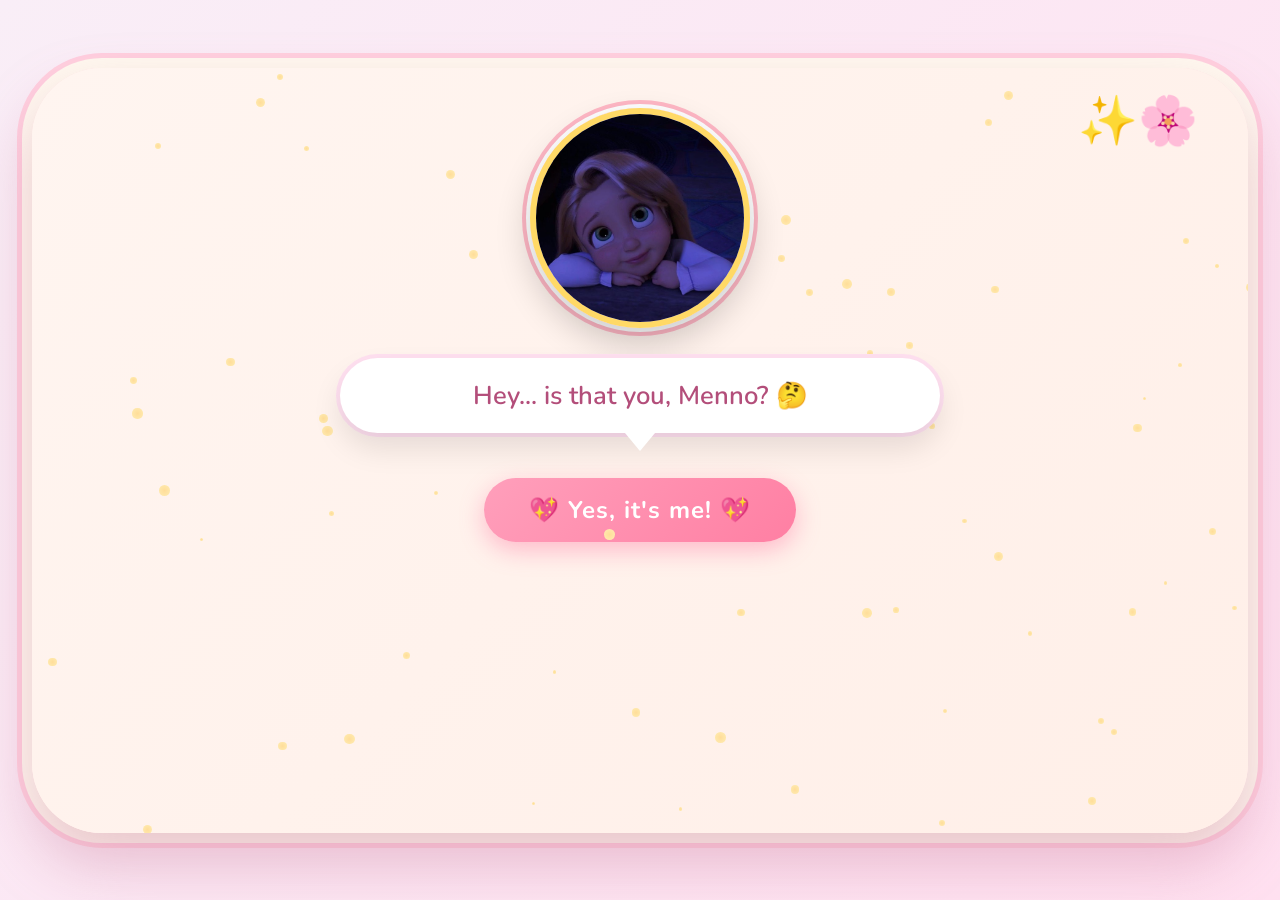
<file: index.html>
<!DOCTYPE html>
<html lang="en">
<head>
    <meta charset="UTF-8">
    <meta name="viewport" content="width=device-width, initial-scale=1.0, user-scalable=yes">
    <title>Simo's Magical Love Story ✨💖</title>
    <link rel="preconnect" href="https://fonts.googleapis.com">
    <link rel="preconnect" href="https://fonts.gstatic.com" crossorigin>
    <link href="https://fonts.googleapis.com/css2?family=Nunito:wght@500;700;800&display=swap" rel="stylesheet">
    <style>
        * {
            margin: 0;
            padding: 0;
            box-sizing: border-box;
        }

        body {
            min-height: 100vh;
            background: linear-gradient(135deg, #f9eef7 0%, #ffe0f0 100%);
            font-family: 'Nunito', 'Segoe UI', 'Trebuchet MS', sans-serif;
            overflow-x: hidden;
            display: flex;
            justify-content: center;
            align-items: center;
            padding: 20px;
        }

        /* Main container */
        .story-container {
            position: relative;
            width: 1300px;
            max-width: 95vw;
            min-height: 85vh;
            background: radial-gradient(ellipse at 30% 40%, #fff5ec, #ffefe6);
            border-radius: 70px;
            box-shadow: 0 30px 60px rgba(200, 120, 150, 0.4), 0 0 0 10px #fff9f0, 0 0 0 15px #ffcfdf;
            overflow: hidden;
            transition: all 0.4s ease;
        }

        /* Scenes */
        .scene {
            display: none;
            width: 100%;
            min-height: 85vh;
            padding: 40px 30px;
            position: relative;
            animation: fadeIn 0.8s ease;
        }

        .scene.active {
            display: block;
        }

        @keyframes fadeIn {
            from { opacity: 0; transform: scale(0.98); }
            to { opacity: 1; transform: scale(1); }
        }

        /* Main Story Scene */
        .story-scene {
            background: linear-gradient(135deg, #fff5f0, #ffefe8);
            text-align: center;
        }

        /* Sparkles background */
        .sparkle-bg {
            position: absolute;
            top: 0;
            left: 0;
            width: 100%;
            height: 100%;
            pointer-events: none;
            z-index: 1;
        }

        .sparkle-dot {
            position: absolute;
            background: radial-gradient(circle, #ffdd99, #ffecb3);
            border-radius: 50%;
            animation: twinkle 2s infinite;
        }

        @keyframes twinkle {
            0% { opacity: 0; transform: scale(0);}
            50% { opacity: 0.8; transform: scale(1);}
            100% { opacity: 0; transform: scale(0);}
        }

        /* Princess Container */
        .princess-wrapper {
            position: relative;
            display: flex;
            justify-content: center;
            margin-bottom: 30px;
            z-index: 10;
        }

        .princess-photo {
            width: 220px;
            height: 220px;
            border-radius: 50%;
            object-fit: cover;
            border: 6px solid #ffd966;
            box-shadow: 0 15px 35px rgba(0,0,0,0.2), 0 0 0 4px #fff, 0 0 0 8px #ffb7c5;
            animation: gentleFloat 3s ease-in-out infinite;
            cursor: pointer;
            transition: transform 0.3s;
        }

        .princess-photo:hover {
            transform: scale(1.02);
        }

        @keyframes gentleFloat {
            0%, 100% { transform: translateY(0px); }
            50% { transform: translateY(-12px); }
        }

        /* Hair sway effect (decorative) */
        .hair-accessory {
            position: absolute;
            font-size: 3rem;
            top: -20px;
            right: 20px;
            animation: sway 2s ease-in-out infinite;
            pointer-events: none;
        }

        @keyframes sway {
            0%, 100% { transform: rotate(-5deg); }
            50% { transform: rotate(5deg); }
        }

        /* Speech Bubble */
        .speech-container {
            position: relative;
            z-index: 10;
            margin: 20px auto;
            max-width: 600px;
        }

        .speech-bubble {
            background: white;
            border-radius: 50px;
            padding: 20px 35px;
            font-size: 1.6rem;
            font-weight: 600;
            color: #b34e7a;
            box-shadow: 0 15px 30px rgba(0,0,0,0.1), 0 0 0 4px #ffe0f0;
            text-align: center;
            position: relative;
            backdrop-filter: blur(2px);
            font-family: 'Nunito', 'Segoe UI', sans-serif;
            transition: all 0.3s ease;
        }

        .speech-bubble::before {
            content: '';
            position: absolute;
            bottom: -18px;
            left: 50%;
            transform: translateX(-50%);
            border-width: 18px 15px 0 15px;
            border-style: solid;
            border-color: white transparent transparent transparent;
        }

        /* Yes Button */
        .yes-button {
            background: linear-gradient(135deg, #ff9fbb, #ff7fa3);
            color: white;
            border: none;
            padding: 16px 45px;
            font-size: 1.5rem;
            border-radius: 60px;
            cursor: pointer;
            font-weight: bold;
            margin: 25px auto;
            display: inline-block;
            transition: all 0.3s;
            box-shadow: 0 8px 25px rgba(255, 100, 150, 0.4);
            font-family: 'Nunito', 'Segoe UI', sans-serif;
            letter-spacing: 1px;
        }

        .yes-button:hover {
            transform: scale(1.08);
            box-shadow: 0 12px 35px rgba(255, 100, 150, 0.6);
        }

        /* Hearts Container */
        .hearts-container {
            position: fixed;
            top: 0;
            left: 0;
            width: 100%;
            height: 100%;
            pointer-events: none;
            z-index: 999;
        }

        .floating-heart {
            position: absolute;
            animation: floatHeartUp 3s ease-out forwards;
            font-size: 1.5rem;
            filter: drop-shadow(0 0 4px #ff69b4);
        }

        @keyframes floatHeartUp {
            0% {
                opacity: 1;
                transform: translateY(0) scale(0.6);
            }
            100% {
                opacity: 0;
                transform: translateY(-200px) scale(1.2);
            }
        }

        /* Magical Gate - Full Screen */
        .magical-gate {
            position: fixed;
            top: 0;
            left: 0;
            width: 100%;
            height: 100%;
            background: linear-gradient(135deg, rgba(0,0,0,0.85), rgba(80,40,60,0.9));
            backdrop-filter: blur(12px);
            z-index: 2000;
            display: none;
            justify-content: center;
            align-items: center;
            animation: gateReveal 0.6s ease;
        }

        @keyframes gateReveal {
            from { opacity: 0; transform: scale(1.1); backdrop-filter: blur(0); }
            to { opacity: 1; transform: scale(1); backdrop-filter: blur(12px); }
        }

        .gate-content {
            background: linear-gradient(135deg, #fff9f0, #fff0e8);
            padding: 40px;
            border-radius: 70px;
            text-align: center;
            max-width: 90%;
            max-height: 90%;
            overflow-y: auto;
            animation: slideUpContent 0.5s ease;
            box-shadow: 0 30px 60px rgba(0,0,0,0.3);
        }

        @keyframes slideUpContent {
            from { transform: translateY(50px); opacity: 0; }
            to { transform: translateY(0); opacity: 1; }
        }

        /* Gallery Folders */
        .folders-container {
            display: flex;
            gap: 25px;
            justify-content: center;
            flex-wrap: wrap;
            margin: 30px 0;
        }

        .folder {
            background: linear-gradient(135deg, #ffe6f0, #ffd9e8);
            border-radius: 35px;
            padding: 25px 20px;
            width: 250px;
            cursor: pointer;
            transition: all 0.4s cubic-bezier(0.2, 0.9, 0.4, 1.1);
            box-shadow: 0 15px 25px rgba(0,0,0,0.1);
            border: 2px solid rgba(255,215,0,0.3);
        }

        .folder:hover {
            transform: translateY(-12px) scale(1.02);
            box-shadow: 0 25px 35px rgba(0,0,0,0.2);
            border-color: #ffb347;
        }

        .folder-icon {
            font-size: 4rem;
            margin-bottom: 15px;
        }

        .folder h3 {
            color: #b34e7a;
            margin-bottom: 10px;
            font-size: 1.5rem;
        }

        .folder p {
            color: #a05a7a;
            font-size: 0.9rem;
        }

        /* Media Gallery */
        .media-gallery {
            display: none;
            gap: 20px;
            justify-content: center;
            align-items: flex-start;
            margin-top: 30px;
            width: 100%;
            max-height: 430px;
            overflow-y: auto;
            overflow-x: hidden;
            padding: 14px 10px 20px;
            -webkit-overflow-scrolling: touch;
        }

        .media-gallery.active {
            display: block;
        }

        .media-track {
            display: flex;
            flex-wrap: wrap;
            gap: 20px;
            justify-content: center;
            width: 100%;
        }

        .media-item {
            background: white;
            border-radius: 25px;
            padding: 12px;
            width: 260px;
            flex: 0 0 260px;
            text-align: center;
            box-shadow: 0 8px 20px rgba(0,0,0,0.1);
            transition: all 0.3s;
            animation: fadeSlide 0.5s ease backwards;
        }

        .media-item:hover {
            transform: scale(1.03) translateY(-5px);
            box-shadow: 0 15px 30px rgba(0,0,0,0.2);
        }

        @keyframes fadeSlide {
            from { opacity: 0; transform: translateY(20px); }
            to { opacity: 1; transform: translateY(0); }
        }

        .media-item img, .media-item video {
            width: 100%;
            height: 200px;
            object-fit: cover;
            border-radius: 18px;
        }

        .media-caption {
            margin-top: 12px;
            color: #b34e7a;
            font-weight: 600;
        }

        /* Buttons */
        .close-gate {
            background: linear-gradient(135deg, #ffb347, #ff8c42);
            color: white;
            border: none;
            padding: 12px 35px;
            border-radius: 50px;
            font-size: 1.1rem;
            cursor: pointer;
            margin-top: 25px;
            font-weight: bold;
            transition: all 0.3s;
        }

        .close-gate:hover {
            transform: scale(1.05);
            box-shadow: 0 5px 15px rgba(0,0,0,0.2);
        }

        .back-folder {
            background: #ffb7c5;
            border: none;
            padding: 8px 25px;
            border-radius: 40px;
            cursor: pointer;
            margin: 10px auto;
            display: inline-block;
            font-weight: bold;
            color: #a33e6b;
        }

        /* Scrollbar */
        ::-webkit-scrollbar {
            width: 8px;
        }
        ::-webkit-scrollbar-track {
            background: #ffe2ef;
            border-radius: 10px;
        }
        ::-webkit-scrollbar-thumb {
            background: #d989b0;
            border-radius: 10px;
        }

        /* Romantic title */
        .gate-title {
            font-size: 2rem;
            color: #b34e7a;
            text-shadow: 0 2px 8px #ffcfdf;
            margin-bottom: 20px;
        }

        /* Instruction hint */
        .add-hint {
            position: fixed;
            bottom: 15px;
            right: 15px;
            background: rgba(255,245,240,0.9);
            padding: 6px 15px;
            border-radius: 30px;
            font-size: 11px;
            color: #b55a83;
            z-index: 100;
            pointer-events: none;
            backdrop-filter: blur(4px);
        }
    </style>
</head>
<body>
<div class="story-container">
    <!-- Main Story Scene -->
    <div id="mainScene" class="scene active story-scene">
        <!-- Sparkle background -->
        <div class="sparkle-bg" id="sparkleBg"></div>
        
        <!-- Princess -->
        <div class="princess-wrapper">
            <img id="princessImg" class="princess-photo" src="./rep.jpeg" alt="Princess photo">
            <div class="hair-accessory">✨🌸</div>
        </div>

        <!-- Speech Bubble -->
        <div class="speech-container">
            <div class="speech-bubble" id="speechBubble">
                Hey... is that you, Menno? 🤔
            </div>
        </div>

        <!-- Yes Button -->
        <button class="yes-button" id="yesButton">💖 Yes, it's me! 💖</button>
    </div>
</div>

<!-- Magical Gate - Full Screen Gallery -->
<div id="magicalGate" class="magical-gate">
    <div class="gate-content">
        <h2 class="gate-title">💕 Our Beautiful Memories 💕</h2>
        
        <!-- Folders -->
        <div class="folders-container" id="foldersContainer">
            <div class="folder" onclick="openFirstMemoriesPage()">
                <div class="folder-icon">🌸📸</div>
                <h3>First Memories Together</h3>
                <p>✨ Where our journey began ✨</p>
            </div>
            <div class="folder" onclick="openBestMemoriesPage()">
                <div class="folder-icon">💕👯‍♀️</div>
                <h3>Becoming Best Friends</h3>
                <p>💖 Laughter, tears & adventures 💖</p>
            </div>
            <div class="folder" onclick="openSistersMemoriesPage()">
                <div class="folder-icon">👭✨</div>
                <h3>Becoming Sisters</h3>
                <p>🌟 Forever family, forever love 🌟</p>
            </div>
        </div>

        <button class="back-folder" id="backToFoldersBtn" onclick="showFolders()" style="display: none;">⬅ Back to folders</button>

        <!-- Gallery Sections -->
        <div id="firstMemories" class="media-gallery">
            <div id="firstMemoriesContent" class="media-track"></div>
        </div>

        <div id="bestfriendsMemories" class="media-gallery">
            <div id="bestfriendsContent" class="media-track"></div>
        </div>

        <div id="sistersMemories" class="media-gallery">
            <div id="sistersContent" class="media-track"></div>
        </div>

        <button class="close-gate" onclick="closeGate()">💝 Close & Continue Dreaming 💝</button>
    </div>
</div>

<script>
    // Memory storage
    let memories = {
        first: [],
        bestfriends: [],
        sisters: []
    };

    const galleryAutoState = new WeakMap();

    function createGalleryAutoScroller(galleryEl) {
        const state = {
            direction: 1,
            running: false,
            rafId: null,
            lastFrame: 0,
            holdUntil: performance.now() + 700,
            lastUserAction: performance.now()
        };

        function markUserAction(extraPause = 1800) {
            const now = performance.now();
            state.lastUserAction = now;
            state.holdUntil = Math.max(state.holdUntil, now + extraPause);
        }

        function loop(ts) {
            if (!state.running) {
                return;
            }

            if (!state.lastFrame) {
                state.lastFrame = ts;
            }

            const dt = (ts - state.lastFrame) / 1000;
            state.lastFrame = ts;

            const maxScroll = galleryEl.scrollHeight - galleryEl.clientHeight;
            const canAutoScroll =
                maxScroll > 0 &&
                !document.hidden &&
                ts >= state.holdUntil;

            if (canAutoScroll) {
                galleryEl.scrollTop += state.direction * 52 * dt;

                if (galleryEl.scrollTop >= maxScroll - 2) {
                    galleryEl.scrollTop = maxScroll;
                    state.direction = -1;
                    state.holdUntil = ts + 1100;
                } else if (galleryEl.scrollTop <= 2) {
                    galleryEl.scrollTop = 0;
                    state.direction = 1;
                    state.holdUntil = ts + 1100;
                }
            }

            state.rafId = requestAnimationFrame(loop);
        }

        ["wheel", "touchstart", "touchmove", "pointerdown", "mousedown", "keydown"].forEach((eventName) => {
            galleryEl.addEventListener(eventName, () => markUserAction(), { passive: true });
        });

        galleryEl.addEventListener('mouseenter', () => markUserAction(1400));
        galleryEl.addEventListener('mouseleave', () => markUserAction(450));

        state.start = function start() {
            if (state.running) {
                return;
            }
            state.running = true;
            state.lastFrame = 0;
            state.holdUntil = performance.now() + 700;
            state.rafId = requestAnimationFrame(loop);
        };

        state.stop = function stop() {
            state.running = false;
            if (state.rafId) {
                cancelAnimationFrame(state.rafId);
                state.rafId = null;
            }
        };

        return state;
    }

    function getGalleryAutoScroller(galleryEl) {
        if (!galleryAutoState.has(galleryEl)) {
            galleryAutoState.set(galleryEl, createGalleryAutoScroller(galleryEl));
        }
        return galleryAutoState.get(galleryEl);
    }

    function stopAllGalleryAutoScroll() {
        document.querySelectorAll('.media-gallery').forEach((gallery) => {
            getGalleryAutoScroller(gallery).stop();
        });
    }

    // ============================================================
    // ⭐⭐⭐ IMPORTANT: WHEN YOU SEND YOUR PRINCESS PHOTO, UPDATE THIS LINE! ⭐⭐⭐
    // Just replace the URL inside the quotes with your image URL or data
    // Example: document.getElementById('princessImg').src = "your-photo-url.jpg";
    // ============================================================
    function setPrincessPhoto(photoUrl) {
        document.getElementById('princessImg').src = photoUrl;
    }
    
    // You can also call this later when you have the photo:
    // setPrincessPhoto("your-image-url-here");

    // Generate sparkles
    function createSparkles() {
        const container = document.getElementById('sparkleBg');
        for(let i = 0; i < 60; i++) {
            const sparkle = document.createElement('div');
            sparkle.classList.add('sparkle-dot');
            const size = 3 + Math.random() * 8;
            sparkle.style.width = size + 'px';
            sparkle.style.height = size + 'px';
            sparkle.style.left = Math.random() * 100 + '%';
            sparkle.style.top = Math.random() * 100 + '%';
            sparkle.style.animationDelay = Math.random() * 3 + 's';
            sparkle.style.animationDuration = 1 + Math.random() * 2 + 's';
            container.appendChild(sparkle);
        }
    }
    createSparkles();

    // Create floating hearts
    function createHeartBurst(count = 18) {
        const heartsContainer = document.createElement('div');
        heartsContainer.className = 'hearts-container';
        document.body.appendChild(heartsContainer);
        
        for(let i = 0; i < count; i++) {
            setTimeout(() => {
                const heart = document.createElement('div');
                heart.className = 'floating-heart';
                heart.innerHTML = ['❤️', '💖', '💗', '💕', '💓', '🌸', '✨', '💝', '💘'][Math.floor(Math.random() * 9)];
                heart.style.left = (Math.random() * window.innerWidth) + 'px';
                heart.style.bottom = '0px';
                heart.style.fontSize = (18 + Math.random() * 22) + 'px';
                heartsContainer.appendChild(heart);
                setTimeout(() => heart.remove(), 2800);
            }, i * 60);
        }
        setTimeout(() => heartsContainer.remove(), 3000);
    }

    // Yes button click handler
    document.getElementById('yesButton').addEventListener('click', function() {
        const bubble = document.getElementById('speechBubble');
        const btn = this;
        
        // Hide button
        btn.style.display = 'none';
        
        // First reply
        bubble.innerHTML = 'Yes, it\'s me Menno! 😊💖';
        createHeartBurst(12);
        
        // After 2 seconds, show love message
        setTimeout(() => {
            bubble.innerHTML = 'Simo loves you so much Menno! ❤️❤️❤️';
            createHeartBurst(20);
            
            // After 2 seconds, open magical gate
            setTimeout(() => {
                openMagicalGate();
            }, 2000);
        }, 2000);
    });

    // Open full-screen magical gate
    function openMagicalGate() {
        const gate = document.getElementById('magicalGate');
        gate.style.display = 'flex';
        
        // Create magical sparkles
        for(let i = 0; i < 80; i++) {
            setTimeout(() => {
                const spark = document.createElement('div');
                spark.innerHTML = ['✨', '⭐', '💫', '🌟', '💖', '🌸'][Math.floor(Math.random() * 6)];
                spark.style.position = 'fixed';
                spark.style.left = Math.random() * window.innerWidth + 'px';
                spark.style.top = Math.random() * window.innerHeight + 'px';
                spark.style.fontSize = (12 + Math.random() * 25) + 'px';
                spark.style.pointerEvents = 'none';
                spark.style.zIndex = '2001';
                spark.style.animation = 'floatHeartUp 1s ease-out forwards';
                document.body.appendChild(spark);
                setTimeout(() => spark.remove(), 1000);
            }, i * 20);
        }
        
        // Load example memories (you'll replace these)
        loadExampleMemories();
    }

    // Close gate
    function closeGate() {
        const gate = document.getElementById('magicalGate');
        gate.style.display = 'none';
        stopAllGalleryAutoScroll();
        showFolders();
        
        // Hide all galleries
        document.querySelectorAll('.media-gallery').forEach(g => {
            g.classList.remove('active');
            g.style.display = 'none';
        });
    }

    function showFolders() {
        const folders = document.getElementById('foldersContainer');
        const backBtn = document.getElementById('backToFoldersBtn');
        folders.style.display = 'flex';
        backBtn.style.display = 'none';

        stopAllGalleryAutoScroll();

        document.querySelectorAll('.media-gallery').forEach(g => {
            g.classList.remove('active');
            g.style.display = 'none';
        });
    }

    // Show specific folder
    function openFirstMemoriesPage() {
        window.location.href = './first-memories.html';
    }

    function openBestMemoriesPage() {
        window.location.href = './best-memories.html';
    }

    function openSistersMemoriesPage() {
        window.location.href = './sisters-memories.html';
    }

    function showFolder(folderName) {
        const folders = document.getElementById('foldersContainer');
        const backBtn = document.getElementById('backToFoldersBtn');
        folders.style.display = 'none';
        backBtn.style.display = 'inline-block';

        // Hide all galleries
        document.querySelectorAll('.media-gallery').forEach(g => {
            g.classList.remove('active');
            g.style.display = 'none';
        });
        
        // Show selected gallery
        const gallery = document.getElementById(`${folderName}Memories`);
        if (gallery) {
            gallery.classList.add('active');
            gallery.style.display = 'block';
            gallery.scrollTop = 0;
            gallery.scrollIntoView({ behavior: 'smooth', block: 'nearest' });
            getGalleryAutoScroller(gallery).start();
        }
    }

    // Load example memories (replace these with your actual memories!)
    function loadExampleMemories() {
        // Example memories - REPLACE THESE WITH YOUR ACTUAL PHOTOS/VIDEOS
        memories.first = [
            { type: 'image', url: './first_1.jpeg', caption: 'First memory 1 ✨' },
            { type: 'image', url: './first_2.jpeg', caption: 'First memory 2 💖' },
            { type: 'image', url: './first_3.jpeg', caption: 'First memory 3 🌸' },
            { type: 'image', url: './first_4.jpeg', caption: 'First memory 4 💕' },
            { type: 'image', url: './first_5.jpeg', caption: 'First memory 5 ✨' },
            { type: 'image', url: './first_6.jpeg', caption: 'First memory 6 💖' },
        ];
        
        memories.bestfriends = [
            { type: 'image', url: 'https://via.placeholder.com/260x200/FFDAB9/FFFFFF?text=Besties', caption: 'Best friends forever! 💖' },
            { type: 'image', url: 'https://via.placeholder.com/260x200/FFE4E1/FFFFFF?text=Laughing', caption: 'So many laughs together 😂' },
        ];
        
        memories.sisters = [
            { type: 'image', url: 'https://via.placeholder.com/260x200/FF69B4/FFFFFF?text=Sisters', caption: 'Sisters by heart 👭' },
            { type: 'image', url: 'https://via.placeholder.com/260x200/FF85B3/FFFFFF?text=Forever', caption: 'Forever family 🌟' },
        ];
        
        renderMemories('first', memories.first);
        renderMemories('bestfriends', memories.bestfriends);
        renderMemories('sisters', memories.sisters);
    }

    // Render memories
    function renderMemories(folderName, items) {
        const container = document.getElementById(`${folderName}Content`);
        if (!container) return;
        
        container.innerHTML = '';
        items.forEach((item, index) => {
            const mediaDiv = document.createElement('div');
            mediaDiv.className = 'media-item';
            mediaDiv.style.animationDelay = (index * 0.1) + 's';
            
            if (item.type === 'image') {
                const img = document.createElement('img');
                img.src = item.url;
                img.alt = item.caption;
                mediaDiv.appendChild(img);
            } else if (item.type === 'video') {
                const video = document.createElement('video');
                video.controls = true;
                video.style.width = '100%';
                const source = document.createElement('source');
                source.src = item.url;
                video.appendChild(source);
                mediaDiv.appendChild(video);
            }
            
            const caption = document.createElement('div');
            caption.className = 'media-caption';
            caption.textContent = item.caption;
            mediaDiv.appendChild(caption);
            
            container.appendChild(mediaDiv);
        });
    }

    // Function to add your own memories (use in console or call directly)
    window.addMemory = function(folder, type, url, caption) {
        if (!memories[folder]) memories[folder] = [];
        memories[folder].push({ type, url, caption });
        renderMemories(folder, memories[folder]);
        // Auto-show the folder if gate is open
        if (document.getElementById('magicalGate').style.display === 'flex') {
            showFolder(folder);
        }
    };

    // Add some floating hearts periodically
    setInterval(() => {
        if (document.getElementById('mainScene').classList.contains('active')) {
            if (Math.random() > 0.7) {
                createHeartBurst(3);
            }
        }
    }, 4000);

    // Blinking eyes effect (cute!)
    const princessImg = document.getElementById('princessImg');
    setInterval(() => {
        if (princessImg && document.getElementById('mainScene').classList.contains('active')) {
            princessImg.style.transform = 'scale(0.98)';
            setTimeout(() => {
                princessImg.style.transform = '';
            }, 100);
        }
    }, 3500);

    // If coming back from a memories page, open directly at folder chooser.
    const pageParams = new URLSearchParams(window.location.search);
    if (pageParams. get('view') === 'folders') {
        openMagicalGate();
        showFolders();
    }
</script>

<!-- Instructions for adding YOUR photos -->
<script>
    console.log('🎀✨ MAGICAL STORY READY! ✨🎀');
    console.log('📸 TO ADD YOUR PRINCESS PHOTO:');
    console.log('   setPrincessPhoto("your-image-url.jpg")');
    console.log('');
    console.log('📁 TO ADD MEMORIES TO FOLDERS:');
    console.log('   addMemory("first", "image", "photo-url.jpg", "Our first memory 💕")');
    console.log('   addMemory("bestfriends", "image", "friends-photo.jpg", "Best friends moment")');
    console.log('   addMemory("sisters", "video", "video-url.mp4", "Sisterhood forever")');
    console.log('');
    console.log('💖 Folders: "first", "bestfriends", "sisters"');
    console.log('🌟 When you get your princess photo, just call setPrincessPhoto()!');
</script>
</body>
</html>
</file>
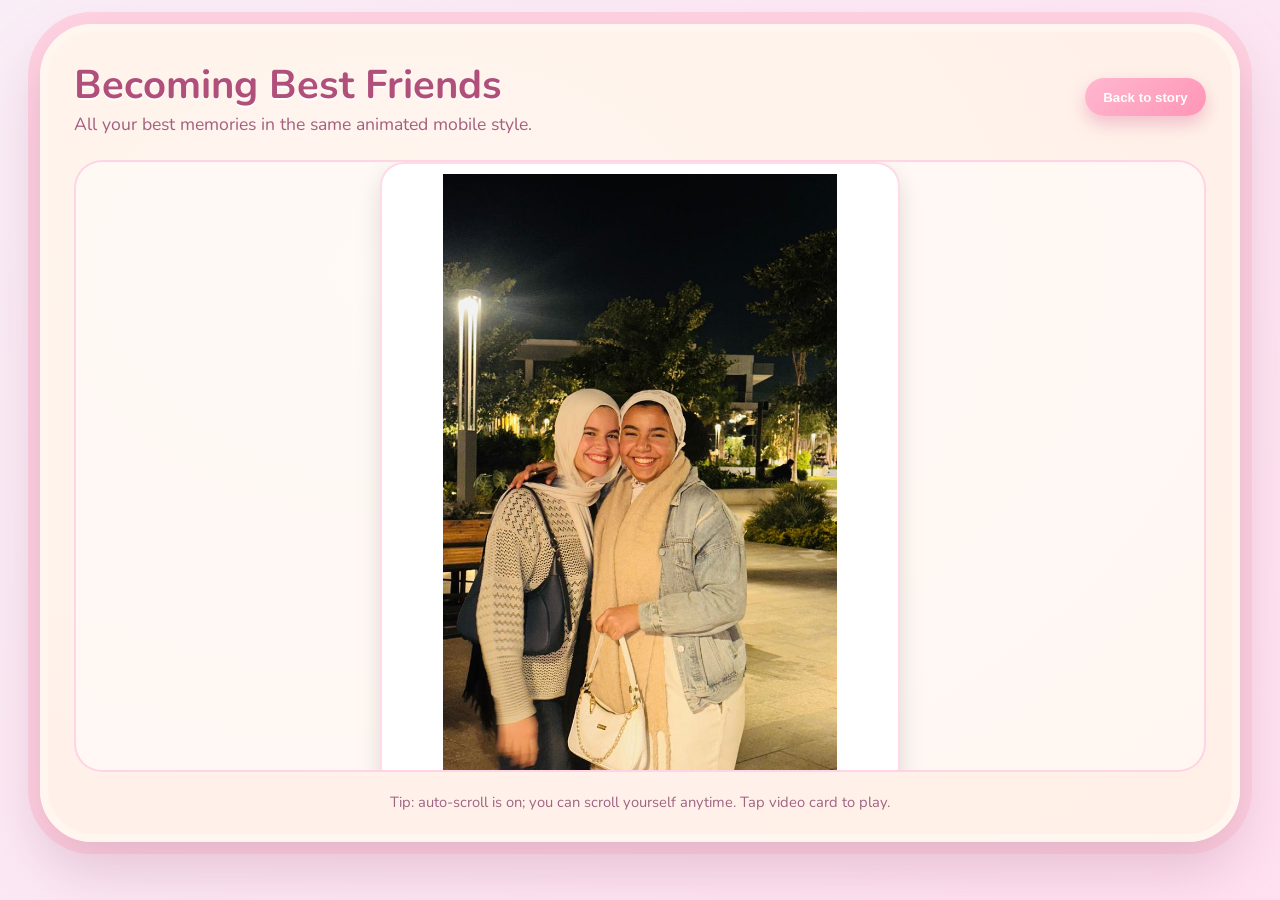
<file: best-memories.html>
<!DOCTYPE html>
<html lang="en">
<head>
  <meta charset="UTF-8" />
  <meta name="viewport" content="width=device-width, initial-scale=1.0" />
  <title>Becoming Best Friends</title>
  <link rel="preconnect" href="https://fonts.googleapis.com" />
  <link rel="preconnect" href="https://fonts.gstatic.com" crossorigin />
  <link href="https://fonts.googleapis.com/css2?family=Nunito:wght@500;700;800&display=swap" rel="stylesheet" />
  <style>
    * {
      box-sizing: border-box;
      margin: 0;
      padding: 0;
    }

    body {
      min-height: 100vh;
      font-family: "Nunito", "Segoe UI", "Trebuchet MS", sans-serif;
      background: linear-gradient(135deg, #f9eef7 0%, #ffe0f0 100%);
      color: #7a3f66;
      padding: 24px;
      display: flex;
      justify-content: center;
      align-items: flex-start;
    }

    .page {
      width: min(1200px, 96vw);
      min-height: 86vh;
      background: radial-gradient(ellipse at 30% 30%, #fff6ef, #ffefe7);
      border-radius: 52px;
      border: 8px solid #fff7ef;
      box-shadow: 0 26px 56px rgba(183, 120, 152, 0.35), 0 0 0 12px #ffd3e2;
      padding: 26px 26px 22px;
      display: flex;
      flex-direction: column;
      gap: 18px;
      overflow: hidden;
    }

    .top {
      display: flex;
      justify-content: space-between;
      align-items: center;
      gap: 12px;
      flex-wrap: wrap;
    }

    h1 {
      font-size: clamp(1.4rem, 3.4vw, 2.5rem);
      color: #b14f7b;
      text-shadow: 0 2px 0 #fff;
    }

    .subtitle {
      color: #a35f7f;
      font-size: clamp(0.95rem, 2vw, 1.1rem);
    }

    .back {
      border: none;
      border-radius: 999px;
      padding: 0.7rem 1.15rem;
      background: linear-gradient(135deg, #ffb7cf, #ff95b7);
      color: #fff;
      font-weight: 700;
      cursor: pointer;
      box-shadow: 0 8px 18px rgba(215, 93, 145, 0.34);
      transition: transform 0.2s ease;
    }

    .back:hover {
      transform: translateY(-1px) scale(1.02);
    }

    .scroll-wrap {
      margin-top: 6px;
      background: rgba(255, 255, 255, 0.45);
      border: 2px solid rgba(255, 203, 224, 0.8);
      border-radius: 28px;
      padding: 16px;
      overflow-y: auto;
      overflow-x: hidden;
      max-height: min(68vh, 760px);
      scroll-snap-type: y mandatory;
      -webkit-overflow-scrolling: touch;
      scrollbar-width: thin;
      scrollbar-color: #f6a4c6 #ffe3ef;
    }

    .cards {
      display: grid;
      gap: 16px;
      width: 100%;
      max-width: 520px;
      margin: 0 auto;
    }

    .card {
      width: 100%;
      background: #fff;
      border-radius: 24px;
      padding: 10px;
      box-shadow: 0 10px 24px rgba(0, 0, 0, 0.12);
      border: 2px solid rgba(255, 211, 229, 0.8);
      scroll-snap-align: start;
      animation: fadeIn 0.55s ease backwards, floatSoft 3.6s ease-in-out infinite;
    }

    .card:nth-child(2) { animation-delay: 0.08s, 0.6s; }
    .card:nth-child(3) { animation-delay: 0.16s, 1.2s; }
    .card:nth-child(4) { animation-delay: 0.24s, 1.8s; }
    .card:nth-child(5) { animation-delay: 0.32s, 2.4s; }
    .card:nth-child(6) { animation-delay: 0.40s, 3s; }

    .card img,
    .card video {
      width: 100%;
      height: auto;
      max-height: 78vh;
      object-fit: contain;
      border-radius: 16px;
      display: block;
      background: #fff;
    }

    .hint {
      text-align: center;
      color: #9f6483;
      font-size: 0.92rem;
      margin-top: 2px;
    }

    @keyframes fadeIn {
      from {
        opacity: 0;
      }
      to {
        opacity: 1;
      }
    }

    @keyframes floatSoft {
      0%, 100% {
        transform: translateY(0);
      }
      50% {
        transform: translateY(-10px);
      }
    }

    @media (max-width: 640px) {
      body {
        padding: 12px;
      }

      .page {
        border-radius: 32px;
        padding: 18px 14px 14px;
      }

      .scroll-wrap {
        max-height: 72vh;
      }
    }
  </style>
</head>
<body>
  <main class="page">
    <div class="top">
      <div>
        <h1>Becoming Best Friends</h1>
        <p class="subtitle">All your best memories in the same animated mobile style.</p>
      </div>
      <button class="back" onclick="window.location.href='./index.html?view=folders'">Back to story</button>
    </div>

    <section class="scroll-wrap" id="scrollWrap" aria-label="Best friends memories cards">
      <div class="cards">
        <article class="card"><img src="./best_1.jpeg" alt="Best memory 1"></article>
        <article class="card"><img src="./best_2.jpeg" alt="Best memory 2"></article>
        <article class="card"><img src="./best_3.jpeg" alt="Best memory 3"></article>
        <article class="card"><img src="./best_4.jpeg" alt="Best memory 4"></article>
        <article class="card"><img src="./best_5.jpeg" alt="Best memory 5"></article>
        <article class="card">
          <video controls playsinline preload="metadata">
            <source src="./best_video.mp4" type="video/mp4" />
          </video>
        </article>
      </div>
    </section>

    <p class="hint">Tip: auto-scroll is on; you can scroll yourself anytime. Tap video card to play.</p>
  </main>

  <script>
    const scroller = document.getElementById("scrollWrap");
    const cards = Array.from(scroller.querySelectorAll(".card"));
    let currentIndex = 0;
    let direction = 1;
    let autoTimer = null;
    let resumeTimer = null;
    let scrollSyncTimer = null;

    function syncIndexToNearestCard() {
      if (!cards.length) return;
      const top = scroller.scrollTop;
      let nearestIndex = 0;
      let nearestDistance = Infinity;

      cards.forEach((card, index) => {
        const distance = Math.abs(card.offsetTop - top);
        if (distance < nearestDistance) {
          nearestDistance = distance;
          nearestIndex = index;
        }
      });

      currentIndex = nearestIndex;
    }

    function moveToCurrentCard(behavior = "smooth") {
      if (!cards[currentIndex]) return;
      scroller.scrollTo({ top: cards[currentIndex].offsetTop, behavior });
    }

    function advanceCard() {
      if (cards.length < 2) return;

      currentIndex += direction;
      if (currentIndex >= cards.length - 1) {
        currentIndex = cards.length - 1;
        direction = -1;
      } else if (currentIndex <= 0) {
        currentIndex = 0;
        direction = 1;
      }

      moveToCurrentCard("smooth");
    }

    function startAutoAdvance() {
      if (autoTimer || cards.length < 2) return;
      autoTimer = setInterval(advanceCard, 2300);
    }

    function stopAutoAdvance() {
      if (autoTimer) {
        clearInterval(autoTimer);
        autoTimer = null;
      }
    }

    function pauseThenResume(delay = 2000) {
      stopAutoAdvance();
      if (resumeTimer) {
        clearTimeout(resumeTimer);
      }
      resumeTimer = setTimeout(() => {
        syncIndexToNearestCard();
        startAutoAdvance();
      }, delay);
    }

    ["wheel", "touchstart", "touchmove", "pointerdown", "mousedown", "keydown"].forEach((eventName) => {
      scroller.addEventListener(eventName, () => pauseThenResume(2200), { passive: true });
    });

    scroller.addEventListener("scroll", () => {
      if (scrollSyncTimer) {
        clearTimeout(scrollSyncTimer);
      }
      scrollSyncTimer = setTimeout(syncIndexToNearestCard, 140);
    }, { passive: true });

    window.addEventListener("blur", stopAutoAdvance);
    window.addEventListener("focus", () => pauseThenResume(700));

    syncIndexToNearestCard();
    startAutoAdvance();
  </script>
</body>
</html>
</file>
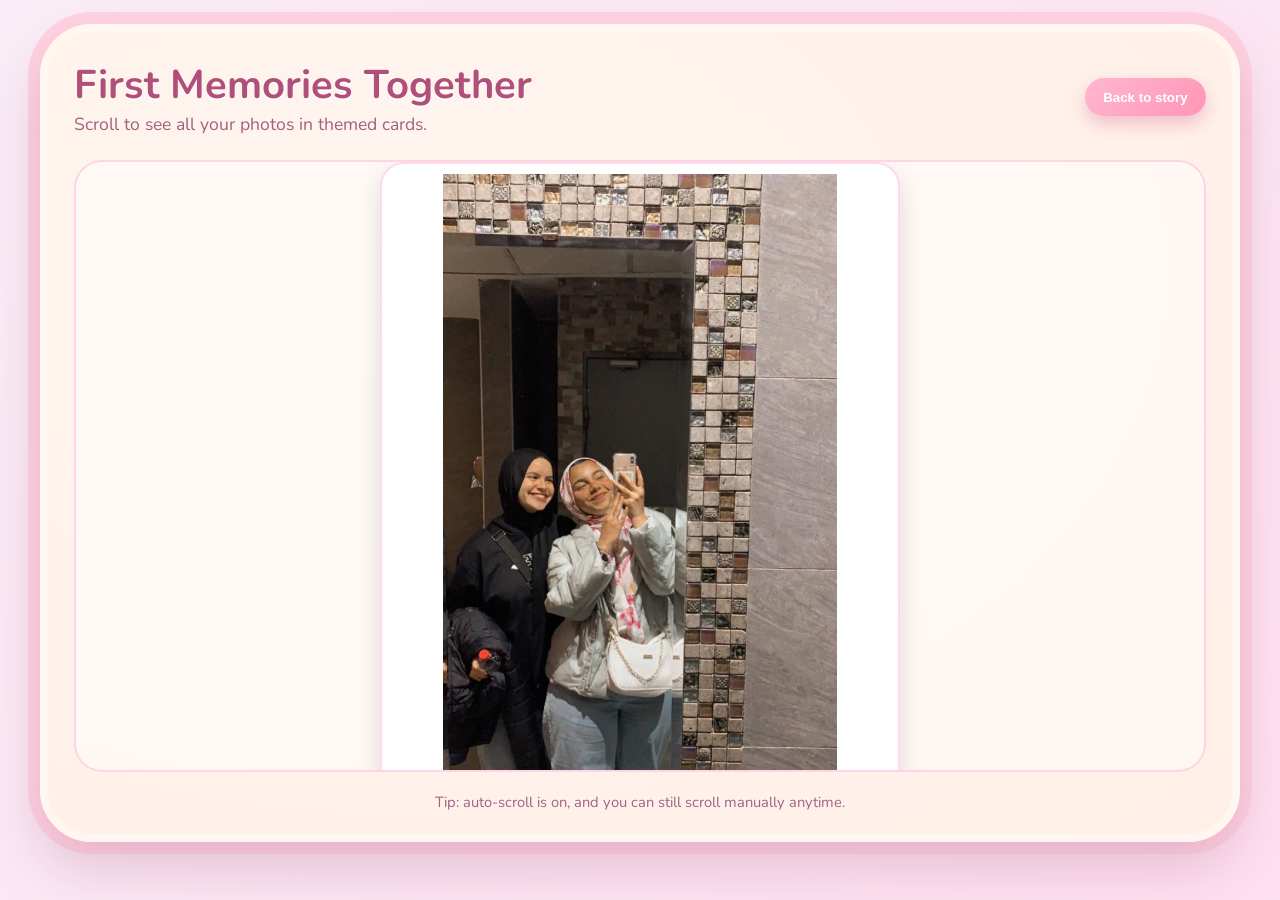
<file: first-memories.html>
<!DOCTYPE html>
<html lang="en">
<head>
  <meta charset="UTF-8" />
  <meta name="viewport" content="width=device-width, initial-scale=1.0" />
  <title>First Memories Together</title>
  <link rel="preconnect" href="https://fonts.googleapis.com" />
  <link rel="preconnect" href="https://fonts.gstatic.com" crossorigin />
  <link href="https://fonts.googleapis.com/css2?family=Nunito:wght@500;700;800&display=swap" rel="stylesheet" />
  <style>
    * {
      box-sizing: border-box;
      margin: 0;
      padding: 0;
    }

    body {
      min-height: 100vh;
      font-family: "Nunito", "Segoe UI", "Trebuchet MS", sans-serif;
      background: linear-gradient(135deg, #f9eef7 0%, #ffe0f0 100%);
      color: #7a3f66;
      padding: 24px;
      display: flex;
      justify-content: center;
      align-items: flex-start;
    }

    .page {
      width: min(1200px, 96vw);
      min-height: 86vh;
      background: radial-gradient(ellipse at 30% 30%, #fff6ef, #ffefe7);
      border-radius: 52px;
      border: 8px solid #fff7ef;
      box-shadow: 0 26px 56px rgba(183, 120, 152, 0.35), 0 0 0 12px #ffd3e2;
      padding: 26px 26px 22px;
      display: flex;
      flex-direction: column;
      gap: 18px;
      overflow: hidden;
    }

    .top {
      display: flex;
      justify-content: space-between;
      align-items: center;
      gap: 12px;
      flex-wrap: wrap;
    }

    h1 {
      font-size: clamp(1.4rem, 3.4vw, 2.5rem);
      color: #b14f7b;
      text-shadow: 0 2px 0 #fff;
    }

    .subtitle {
      color: #a35f7f;
      font-size: clamp(0.95rem, 2vw, 1.1rem);
    }

    .back {
      border: none;
      border-radius: 999px;
      padding: 0.7rem 1.15rem;
      background: linear-gradient(135deg, #ffb7cf, #ff95b7);
      color: #fff;
      font-weight: 700;
      cursor: pointer;
      box-shadow: 0 8px 18px rgba(215, 93, 145, 0.34);
      transition: transform 0.2s ease;
    }

    .back:hover {
      transform: translateY(-1px) scale(1.02);
    }

    .scroll-wrap {
      margin-top: 6px;
      background: rgba(255, 255, 255, 0.45);
      border: 2px solid rgba(255, 203, 224, 0.8);
      border-radius: 28px;
      padding: 16px;
      overflow-y: auto;
      overflow-x: hidden;
      max-height: min(68vh, 760px);
      scroll-snap-type: y mandatory;
      -webkit-overflow-scrolling: touch;
      scrollbar-width: thin;
      scrollbar-color: #f6a4c6 #ffe3ef;
    }

    .cards {
      display: grid;
      gap: 16px;
      width: 100%;
      max-width: 520px;
      margin: 0 auto;
    }

    .card {
      width: 100%;
      background: #fff;
      border-radius: 24px;
      padding: 10px;
      box-shadow: 0 10px 24px rgba(0, 0, 0, 0.12);
      border: 2px solid rgba(255, 211, 229, 0.8);
      scroll-snap-align: start;
      animation: fadeIn 0.55s ease backwards, floatSoft 3.6s ease-in-out infinite;
    }

    .card:nth-child(2) { animation-delay: 0.08s, 0.6s; }
    .card:nth-child(3) { animation-delay: 0.16s, 1.2s; }
    .card:nth-child(4) { animation-delay: 0.24s, 1.8s; }
    .card:nth-child(5) { animation-delay: 0.32s, 2.4s; }
    .card:nth-child(6) { animation-delay: 0.40s, 3s; }

    .card img {
      width: 100%;
      height: auto;
      max-height: 78vh;
      object-fit: contain;
      border-radius: 16px;
      display: block;
      background: #fff;
    }

    .hint {
      text-align: center;
      color: #9f6483;
      font-size: 0.92rem;
      margin-top: 2px;
    }

    @keyframes fadeIn {
      from {
        opacity: 0;
      }
      to {
        opacity: 1;
      }
    }

    @keyframes floatSoft {
      0%, 100% {
        transform: translateY(0);
      }
      50% {
        transform: translateY(-10px);
      }
    }

    @media (max-width: 640px) {
      body {
        padding: 12px;
      }

      .page {
        border-radius: 32px;
        padding: 18px 14px 14px;
      }

      .scroll-wrap {
        max-height: 72vh;
      }
    }
  </style>
</head>
<body>
  <main class="page">
    <div class="top">
      <div>
        <h1>First Memories Together</h1>
        <p class="subtitle">Scroll to see all your photos in themed cards.</p>
      </div>
      <button class="back" onclick="window.location.href='./index.html?view=folders'">Back to story</button>
    </div>

    <section class="scroll-wrap" id="scrollWrap" aria-label="First memories photo cards">
      <div class="cards">
        <article class="card"><img src="./first_1.jpeg" alt="First memory 1"></article>
        <article class="card"><img src="./first_2.jpeg" alt="First memory 2"></article>
        <article class="card"><img src="./first_3.jpeg" alt="First memory 3"></article>
        <article class="card"><img src="./first_4.jpeg" alt="First memory 4"></article>
        <article class="card"><img src="./first_5.jpeg" alt="First memory 5"></article>
        <article class="card"><img src="./first_6.jpeg" alt="First memory 6"></article>
      </div>
    </section>

    <p class="hint">Tip: auto-scroll is on, and you can still scroll manually anytime.</p>
  </main>

  <script>
    const scroller = document.getElementById("scrollWrap");
    const cards = Array.from(scroller.querySelectorAll(".card"));
    let currentIndex = 0;
    let direction = 1;
    let autoTimer = null;
    let resumeTimer = null;
    let scrollSyncTimer = null;

    function syncIndexToNearestCard() {
      if (!cards.length) return;
      const top = scroller.scrollTop;
      let nearestIndex = 0;
      let nearestDistance = Infinity;

      cards.forEach((card, index) => {
        const distance = Math.abs(card.offsetTop - top);
        if (distance < nearestDistance) {
          nearestDistance = distance;
          nearestIndex = index;
        }
      });

      currentIndex = nearestIndex;
    }

    function moveToCurrentCard(behavior = "smooth") {
      if (!cards[currentIndex]) return;
      scroller.scrollTo({ top: cards[currentIndex].offsetTop, behavior });
    }

    function advanceCard() {
      if (cards.length < 2) return;

      currentIndex += direction;
      if (currentIndex >= cards.length - 1) {
        currentIndex = cards.length - 1;
        direction = -1;
      } else if (currentIndex <= 0) {
        currentIndex = 0;
        direction = 1;
      }

      moveToCurrentCard("smooth");
    }

    function startAutoAdvance() {
      if (autoTimer || cards.length < 2) return;
      autoTimer = setInterval(advanceCard, 2300);
    }

    function stopAutoAdvance() {
      if (autoTimer) {
        clearInterval(autoTimer);
        autoTimer = null;
      }
    }

    function pauseThenResume(delay = 2000) {
      stopAutoAdvance();
      if (resumeTimer) {
        clearTimeout(resumeTimer);
      }
      resumeTimer = setTimeout(() => {
        syncIndexToNearestCard();
        startAutoAdvance();
      }, delay);
    }

    ["wheel", "touchstart", "touchmove", "pointerdown", "mousedown", "keydown"].forEach((eventName) => {
      scroller.addEventListener(eventName, () => pauseThenResume(2200), { passive: true });
    });

    scroller.addEventListener("scroll", () => {
      if (scrollSyncTimer) {
        clearTimeout(scrollSyncTimer);
      }
      scrollSyncTimer = setTimeout(syncIndexToNearestCard, 140);
    }, { passive: true });

    window.addEventListener("blur", stopAutoAdvance);
    window.addEventListener("focus", () => pauseThenResume(700));

    syncIndexToNearestCard();
    startAutoAdvance();
  </script>
</body>
</html>
</file>
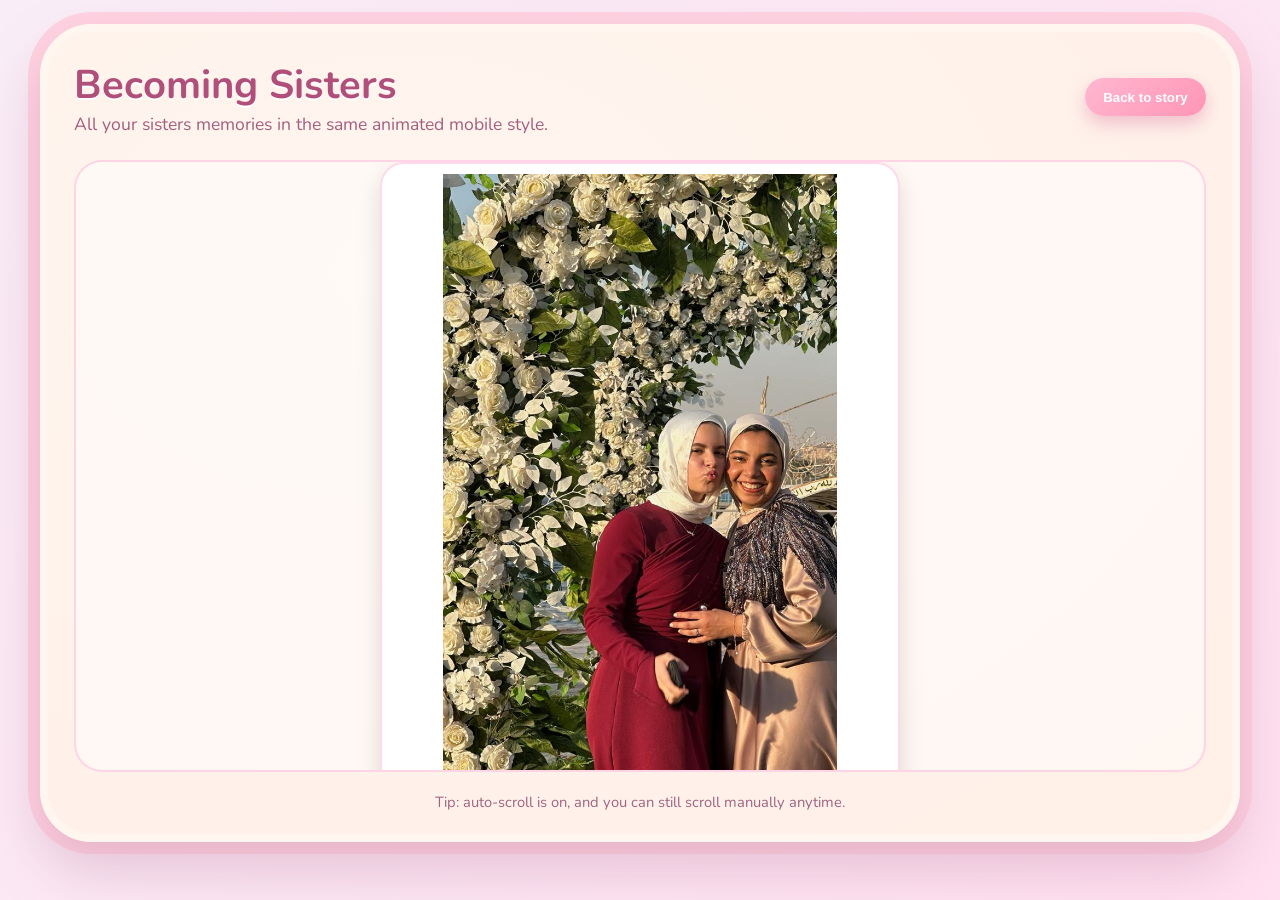
<file: sisters-memories.html>
<!DOCTYPE html>
<html lang="en">
<head>
  <meta charset="UTF-8" />
  <meta name="viewport" content="width=device-width, initial-scale=1.0" />
  <title>Becoming Sisters</title>
  <link rel="preconnect" href="https://fonts.googleapis.com" />
  <link rel="preconnect" href="https://fonts.gstatic.com" crossorigin />
  <link href="https://fonts.googleapis.com/css2?family=Nunito:wght@500;700;800&display=swap" rel="stylesheet" />
  <style>
    * {
      box-sizing: border-box;
      margin: 0;
      padding: 0;
    }

    body {
      min-height: 100vh;
      font-family: "Nunito", "Segoe UI", "Trebuchet MS", sans-serif;
      background: linear-gradient(135deg, #f9eef7 0%, #ffe0f0 100%);
      color: #7a3f66;
      padding: 24px;
      display: flex;
      justify-content: center;
      align-items: flex-start;
    }

    .page {
      width: min(1200px, 96vw);
      min-height: 86vh;
      background: radial-gradient(ellipse at 30% 30%, #fff6ef, #ffefe7);
      border-radius: 52px;
      border: 8px solid #fff7ef;
      box-shadow: 0 26px 56px rgba(183, 120, 152, 0.35), 0 0 0 12px #ffd3e2;
      padding: 26px 26px 22px;
      display: flex;
      flex-direction: column;
      gap: 18px;
      overflow: hidden;
    }

    .top {
      display: flex;
      justify-content: space-between;
      align-items: center;
      gap: 12px;
      flex-wrap: wrap;
    }

    h1 {
      font-size: clamp(1.4rem, 3.4vw, 2.5rem);
      color: #b14f7b;
      text-shadow: 0 2px 0 #fff;
    }

    .subtitle {
      color: #a35f7f;
      font-size: clamp(0.95rem, 2vw, 1.1rem);
    }

    .back {
      border: none;
      border-radius: 999px;
      padding: 0.7rem 1.15rem;
      background: linear-gradient(135deg, #ffb7cf, #ff95b7);
      color: #fff;
      font-weight: 700;
      cursor: pointer;
      box-shadow: 0 8px 18px rgba(215, 93, 145, 0.34);
      transition: transform 0.2s ease;
    }

    .back:hover {
      transform: translateY(-1px) scale(1.02);
    }

    .scroll-wrap {
      margin-top: 6px;
      background: rgba(255, 255, 255, 0.45);
      border: 2px solid rgba(255, 203, 224, 0.8);
      border-radius: 28px;
      padding: 16px;
      overflow-y: auto;
      overflow-x: hidden;
      max-height: min(68vh, 760px);
      scroll-snap-type: y mandatory;
      -webkit-overflow-scrolling: touch;
      scrollbar-width: thin;
      scrollbar-color: #f6a4c6 #ffe3ef;
    }

    .cards {
      display: grid;
      gap: 16px;
      width: 100%;
      max-width: 520px;
      margin: 0 auto;
    }

    .card {
      width: 100%;
      background: #fff;
      border-radius: 24px;
      padding: 10px;
      box-shadow: 0 10px 24px rgba(0, 0, 0, 0.12);
      border: 2px solid rgba(255, 211, 229, 0.8);
      scroll-snap-align: start;
      animation: fadeIn 0.55s ease backwards, floatSoft 3.6s ease-in-out infinite;
    }

    .card:nth-child(2) { animation-delay: 0.08s, 0.6s; }
    .card:nth-child(3) { animation-delay: 0.16s, 1.2s; }
    .card:nth-child(4) { animation-delay: 0.24s, 1.8s; }
    .card:nth-child(5) { animation-delay: 0.32s, 2.4s; }
    .card:nth-child(6) { animation-delay: 0.40s, 3s; }
    .card:nth-child(7) { animation-delay: 0.48s, 3.6s; }
    .card:nth-child(8) { animation-delay: 0.56s, 4.2s; }
    .card:nth-child(9) { animation-delay: 0.64s, 4.8s; }
    .card:nth-child(10) { animation-delay: 0.72s, 5.4s; }

    .card img,
    .card video {
      width: 100%;
      height: auto;
      max-height: 78vh;
      object-fit: contain;
      border-radius: 16px;
      display: block;
      background: #fff;
    }

    .hint {
      text-align: center;
      color: #9f6483;
      font-size: 0.92rem;
      margin-top: 2px;
    }

    @keyframes fadeIn {
      from {
        opacity: 0;
      }
      to {
        opacity: 1;
      }
    }

    @keyframes floatSoft {
      0%, 100% {
        transform: translateY(0);
      }
      50% {
        transform: translateY(-10px);
      }
    }

    @media (max-width: 640px) {
      body {
        padding: 12px;
      }

      .page {
        border-radius: 32px;
        padding: 18px 14px 14px;
      }

      .scroll-wrap {
        max-height: 72vh;
      }
    }
  </style>
</head>
<body>
  <main class="page">
    <div class="top">
      <div>
        <h1>Becoming Sisters</h1>
        <p class="subtitle">All your sisters memories in the same animated mobile style.</p>
      </div>
      <button class="back" onclick="window.location.href='./index.html?view=folders'">Back to story</button>
    </div>

    <section class="scroll-wrap" id="scrollWrap" aria-label="Sisters memories cards">
      <div class="cards">
        <article class="card"><img src="./sis_1.jpeg" alt="Sisters memory 1"></article>
        <article class="card"><img src="./sis_2.jpeg" alt="Sisters memory 2"></article>
        <article class="card"><img src="./sis_3.jpeg" alt="Sisters memory 3"></article>
        <article class="card"><img src="./sis_4.jpeg" alt="Sisters memory 4"></article>
        <article class="card"><img src="./sis_5.jpeg" alt="Sisters memory 5"></article>
        <article class="card"><img src="./sis_6.jpeg" alt="Sisters memory 6"></article>
        <article class="card"><img src="./sis_7.jpeg" alt="Sisters memory 7"></article>
        <article class="card"><img src="./sis_8.jpeg" alt="Sisters memory 8"></article>
        <article class="card"><img src="./sis_9.jpeg" alt="Sisters memory 9"></article>
        <article class="card"><img src="./sis_10.jpeg" alt="Sisters memory 10"></article>
        <article class="card">
          <video controls playsinline preload="metadata">
            <source src="./sis_video.mp4" type="video/mp4" />
          </video>
        </article>
      </div>
    </section>

    <p class="hint">Tip: auto-scroll is on, and you can still scroll manually anytime.</p>
  </main>

  <script>
    const scroller = document.getElementById("scrollWrap");
    const cards = Array.from(scroller.querySelectorAll(".card"));
    let currentIndex = 0;
    let direction = 1;
    let autoTimer = null;
    let resumeTimer = null;
    let scrollSyncTimer = null;

    function syncIndexToNearestCard() {
      if (!cards.length) return;
      const top = scroller.scrollTop;
      let nearestIndex = 0;
      let nearestDistance = Infinity;

      cards.forEach((card, index) => {
        const distance = Math.abs(card.offsetTop - top);
        if (distance < nearestDistance) {
          nearestDistance = distance;
          nearestIndex = index;
        }
      });

      currentIndex = nearestIndex;
    }

    function moveToCurrentCard(behavior = "smooth") {
      if (!cards[currentIndex]) return;
      scroller.scrollTo({ top: cards[currentIndex].offsetTop, behavior });
    }

    function advanceCard() {
      if (cards.length < 2) return;

      currentIndex += direction;
      if (currentIndex >= cards.length - 1) {
        currentIndex = cards.length - 1;
        direction = -1;
      } else if (currentIndex <= 0) {
        currentIndex = 0;
        direction = 1;
      }

      moveToCurrentCard("smooth");
    }

    function startAutoAdvance() {
      if (autoTimer || cards.length < 2) return;
      autoTimer = setInterval(advanceCard, 2300);
    }

    function stopAutoAdvance() {
      if (autoTimer) {
        clearInterval(autoTimer);
        autoTimer = null;
      }
    }

    function pauseThenResume(delay = 2000) {
      stopAutoAdvance();
      if (resumeTimer) {
        clearTimeout(resumeTimer);
      }
      resumeTimer = setTimeout(() => {
        syncIndexToNearestCard();
        startAutoAdvance();
      }, delay);
    }

    ["wheel", "touchstart", "touchmove", "pointerdown", "mousedown", "keydown"].forEach((eventName) => {
      scroller.addEventListener(eventName, () => pauseThenResume(2200), { passive: true });
    });

    scroller.addEventListener("scroll", () => {
      if (scrollSyncTimer) {
        clearTimeout(scrollSyncTimer);
      }
      scrollSyncTimer = setTimeout(syncIndexToNearestCard, 140);
    }, { passive: true });

    window.addEventListener("blur", stopAutoAdvance);
    window.addEventListener("focus", () => pauseThenResume(700));

    syncIndexToNearestCard();
    startAutoAdvance();
  </script>
</body>
</html>
</file>
